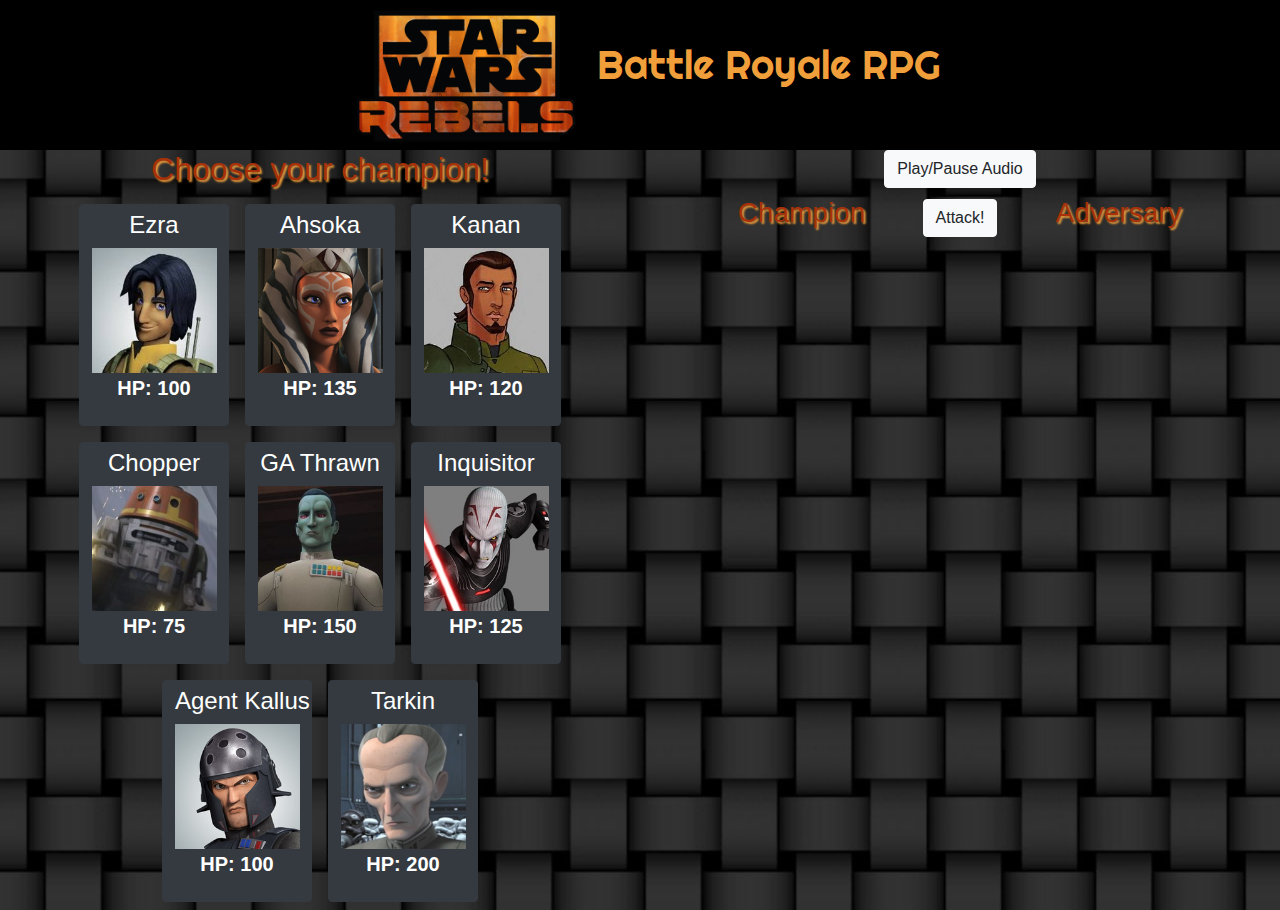
<file: index.html>
<!Doctype html>
<html lang="en-us">
<head>
    <meta charset="utf-8">
    <meta http-equiv="X-UA-Compatible" content="IE=edge">
    <title>Star Wars RPG</title>
    <meta name="viewport" content="width=device-width, initial-scale=1">
    <link href="https://fonts.googleapis.com/css?family=Righteous" rel="stylesheet">
    <link rel="stylesheet" type="text/css" href="https://stackpath.bootstrapcdn.com/bootstrap/4.1.3/css/bootstrap.min.css">
    <link rel="stylesheet" type="text/css" href="./assets/css/style.css">
</head>
<body>
    <div id="header">
        <div class="container text-center">
            <div id="logo" class="d-inline-block text-center">
                <img src="./assets/images/RebelsLogo.png">
            </div>
            <div id="title" class="d-inline-block text-center">
                <h1>Battle Royale RPG</h1>
            </div>
        </div>
    </div>
    <div id="bigContainer" class="container-fluid">
        <div class="row">
            <div class="col-md-6">
                <div class="row">
                    <div class="choose col-sm col-md-12 text-center">
                        <h2 id="choose-text" class="text-center">Choose your champion!</h2>
                        <div id="choose"></div>
                    </div>
                </div>
            </div>
            <div class="col-md-6">
                <div class="row">
                    <button id="audioButton" type="button" class="btn btn-light text-center">Play/Pause Audio</button>
                    <div id="fightingContainer" class="container">
                        <div class="champion d-inline-block text-center m-2">
                            <h3 class="text-center">Champion</h3>
                            <div id="champion" class="text-center"></div>
                        </div>
                    
                        <div class="d-inline-block m-2">
                            <button id="attack" type="button" class="btn btn-light">Attack!</button>
                        </div>
                        <div class="adversary d-inline-block m-2">
                            <h3 class="text-center">Adversary</h3>
                            <div id="adversary"></div>
                        </div>
                    </div>
                </div>
                <div id="game-info-text" class="lead text-white font-weight-bold text-center"></div>
                <div id="game-end-text" class="lead text-white font-weight-bold text-center"></div>
                <div id="game-over-text" class="lead text-white font-weight-bold text-center"></div>
                <div id="game-over-button" class="text-center"></div>
            </div>
        </div>
    </div>


    <script src="https://code.jquery.com/jquery-3.3.1.slim.min.js" integrity="sha384-q8i/X+965DzO0rT7abK41JStQIAqVgRVzpbzo5smXKp4YfRvH+8abtTE1Pi6jizo" crossorigin="anonymous"></script>
    <script src="https://stackpath.bootstrapcdn.com/bootstrap/4.1.3/js/bootstrap.min.js"></script>
    <script src="./assets/javascript/game.js"></script>
</body>
</html>
</file>
<file: assets/css/style.css>
#header {
    background-color: black;
}
#header h1 {
    font-family: 'Righteous', cursive;
    color: #F19F3A;
}
#logo img {
    max-height: 150px;
}
#bigContainer {
    height: auto;
    min-height: calc(100vh - 150px);
    background-image: url(../images/BGTile1.jpg);
}
.choose {
    height: auto;
}
.choose h2 {
    color: #A9310A;
    text-shadow: 2px 2px 2px #F19F3A;
}
.tile {
    width: 150px;
    text-align: center;
    margin: 5;
}
.tile:hover {
    box-shadow: 0px 0px 10px 10px #a9810a;
}
.tile img {
    width: 125px;
    margin: 0
}
#fightingContainer {
    margin: auto;
    text-align: center;
    min-height: 300px;
    
}
.champion h3, .adversary h3 {
    color: #A9310A;
    text-shadow: 2px 2px 2px #F19F3A;   
    

}
.champion, .adversary {
    width: 33%;
    
}
#audioButton, #pause-play {
    margin: auto;
}
#audioButton:hover, #pause-play:hover, #attack:hover {
    box-shadow: 0 0 10px 10px rgb(169, 49, 10);
}



@media (max-width: 768px) {
    html {
      font-size: .75rem;
    }
    .tile img {
        max-width: 150px;
    }
    #champion img, #adversary img {
        max-width: 100px;
    }
}
</file>
